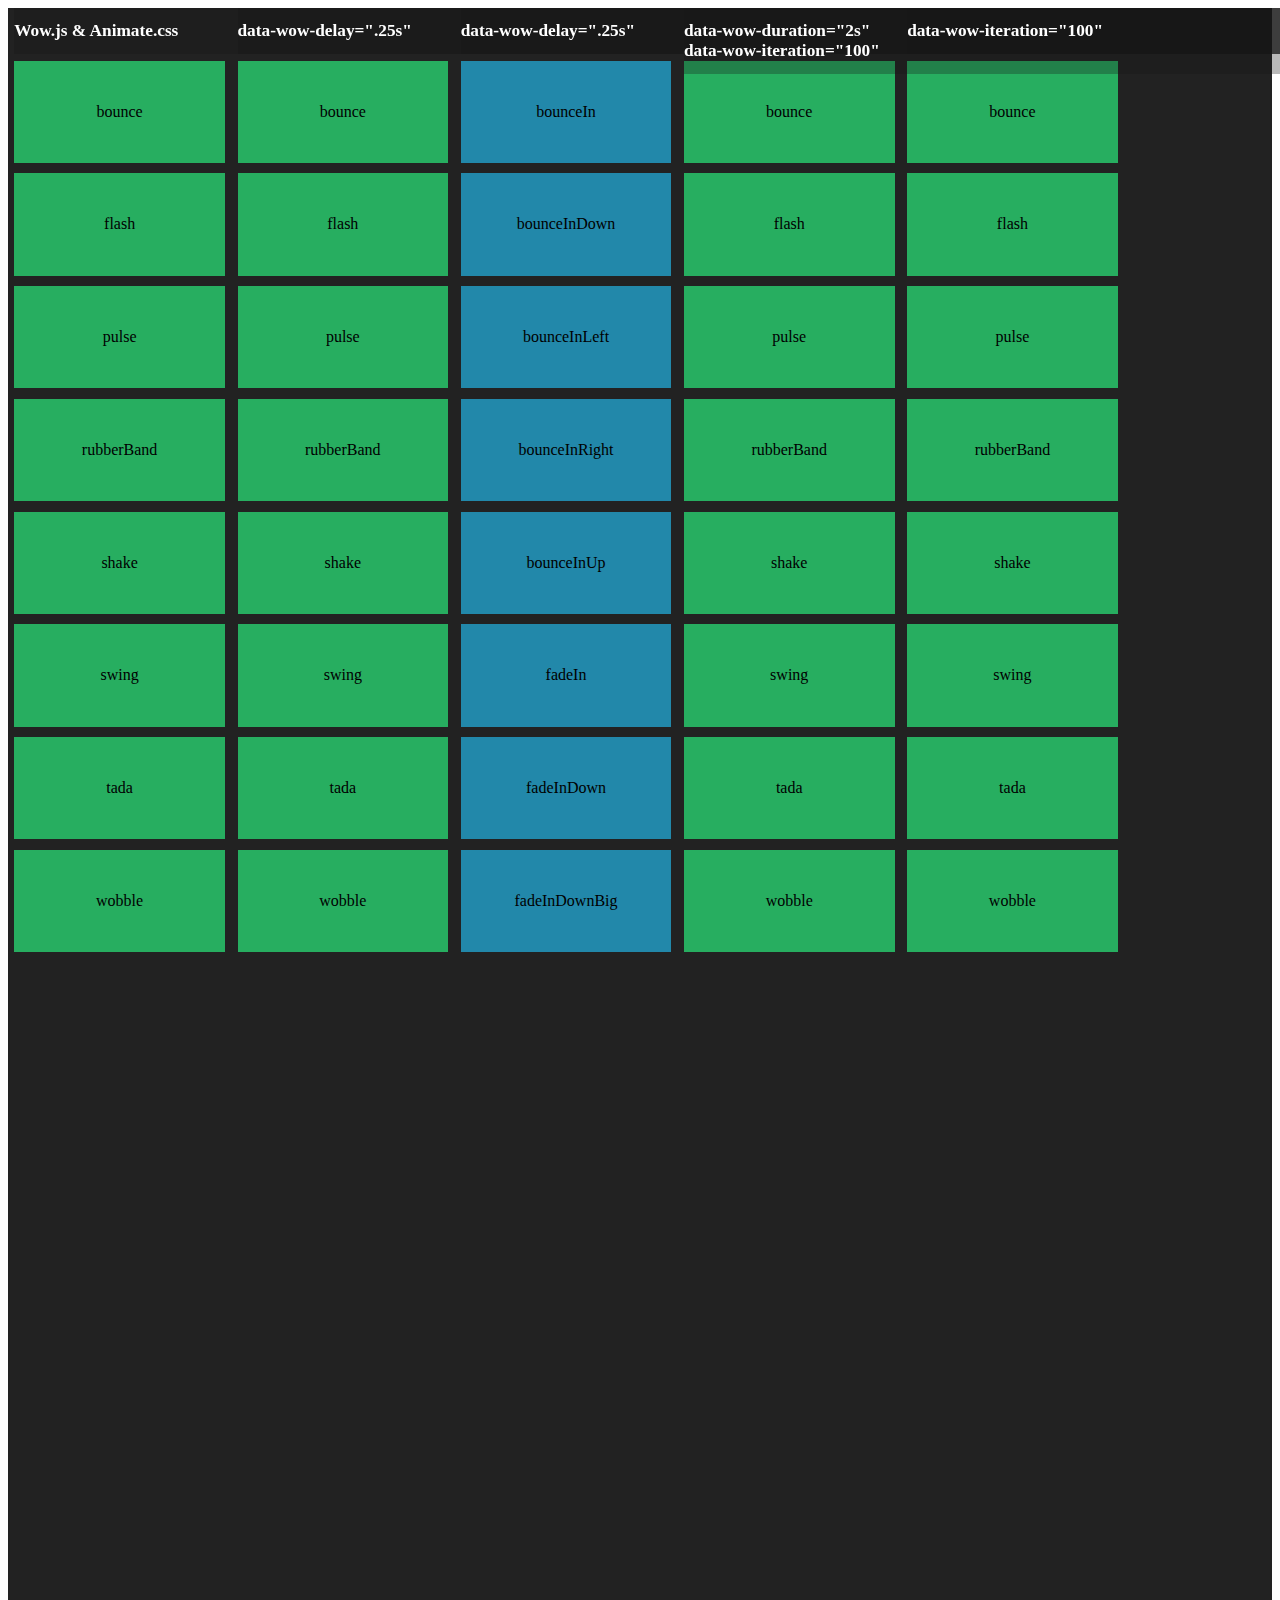
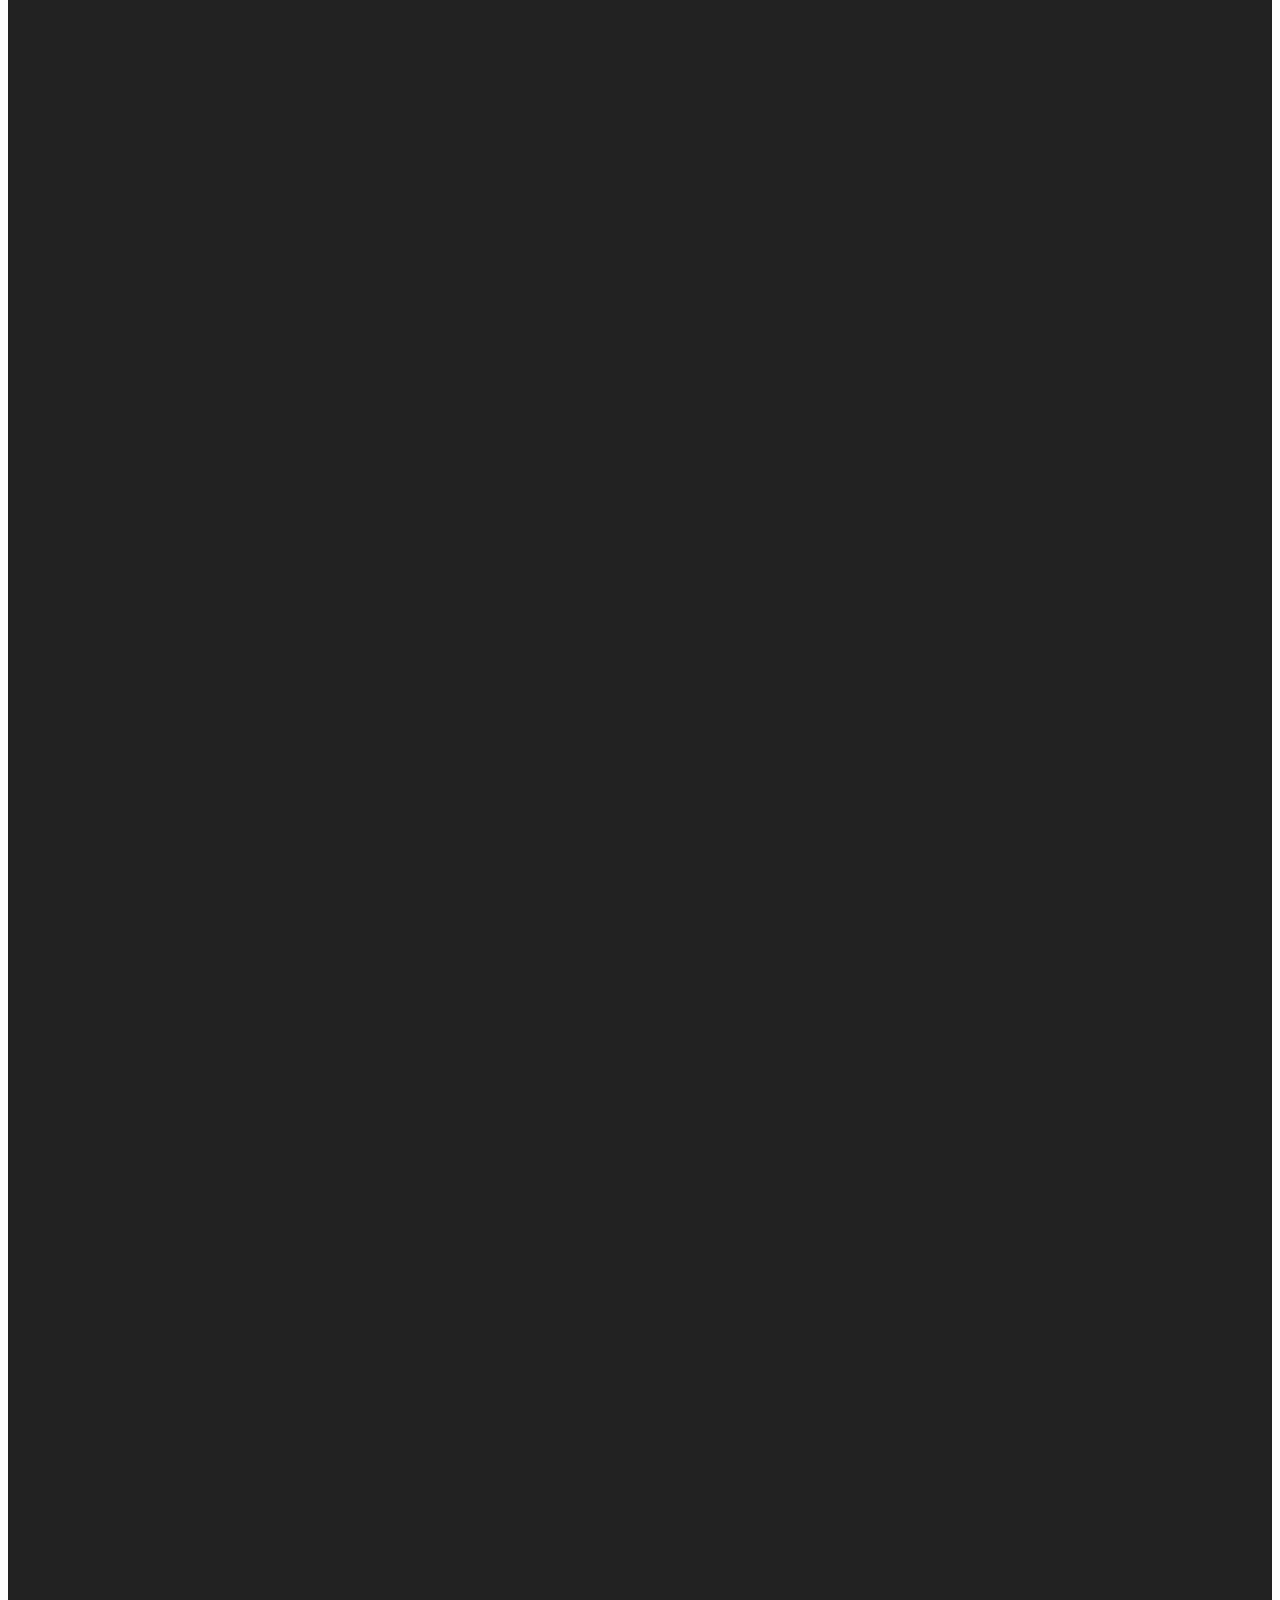
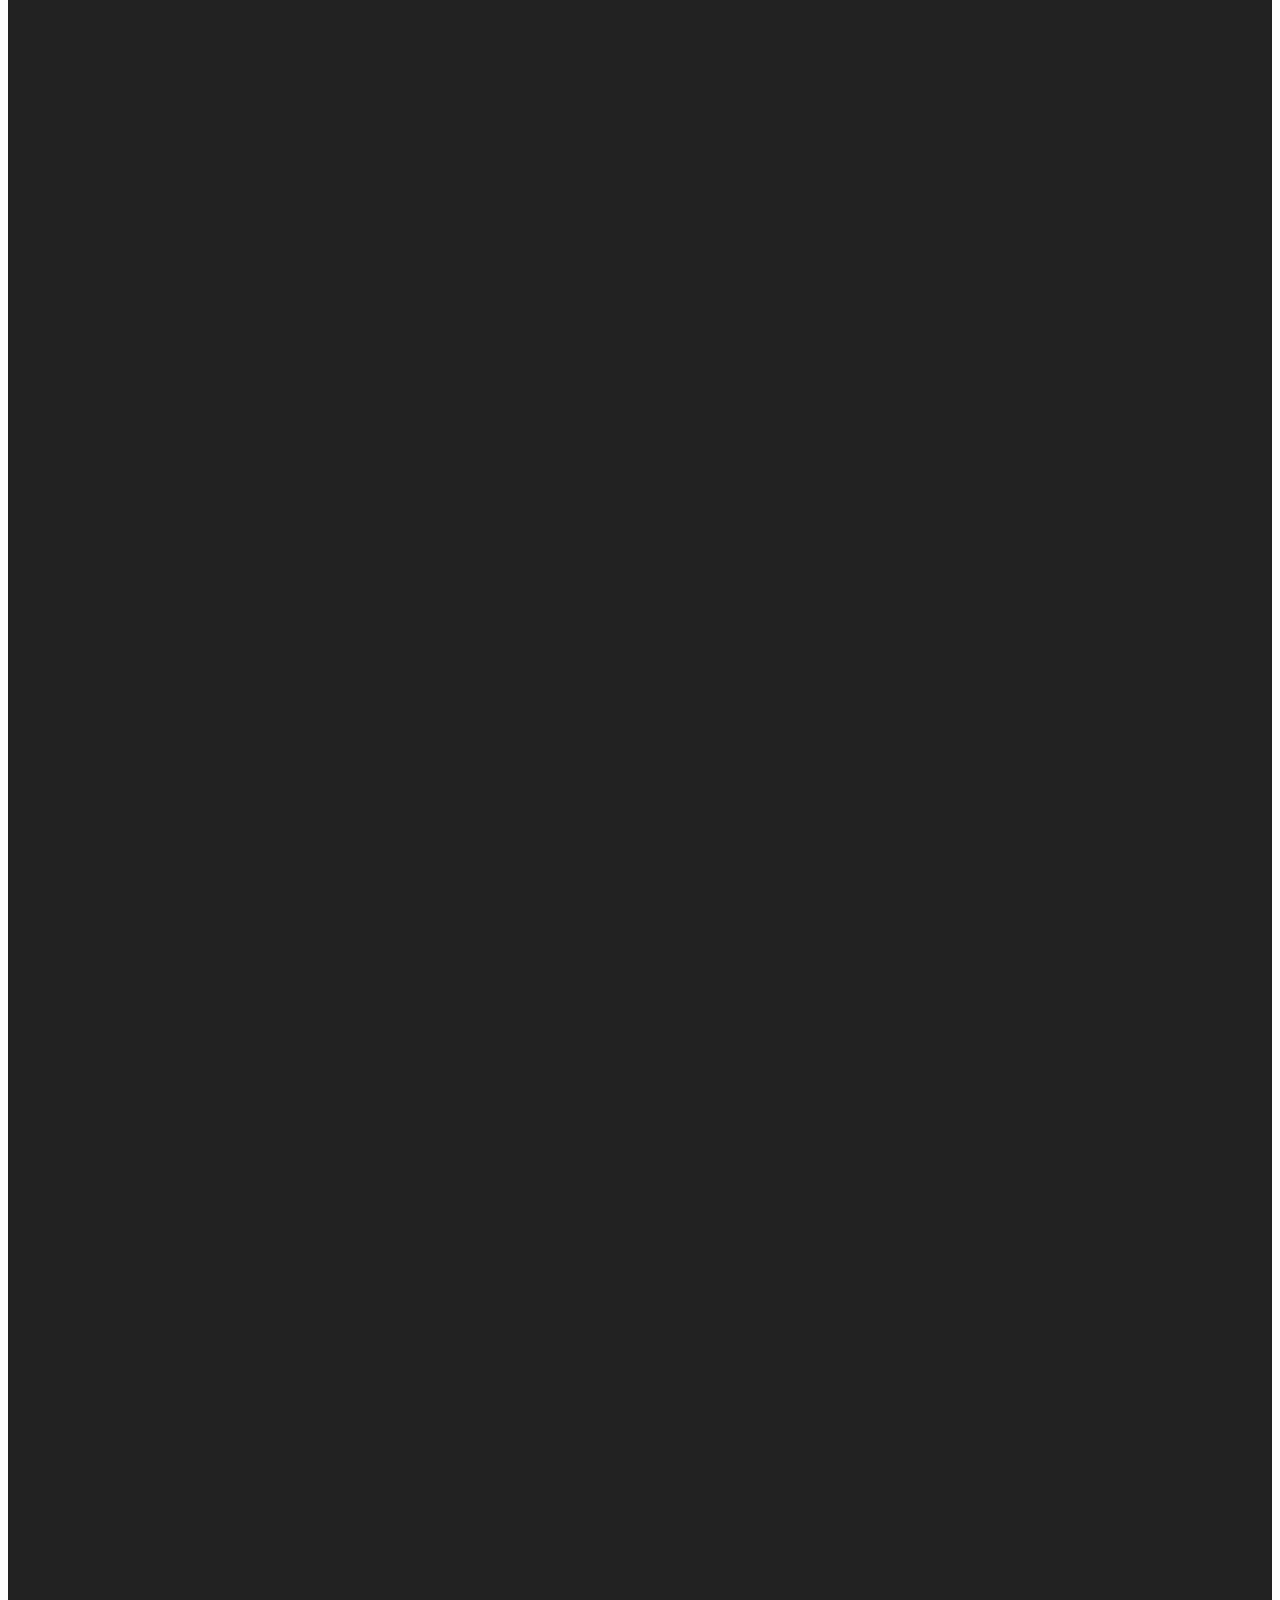
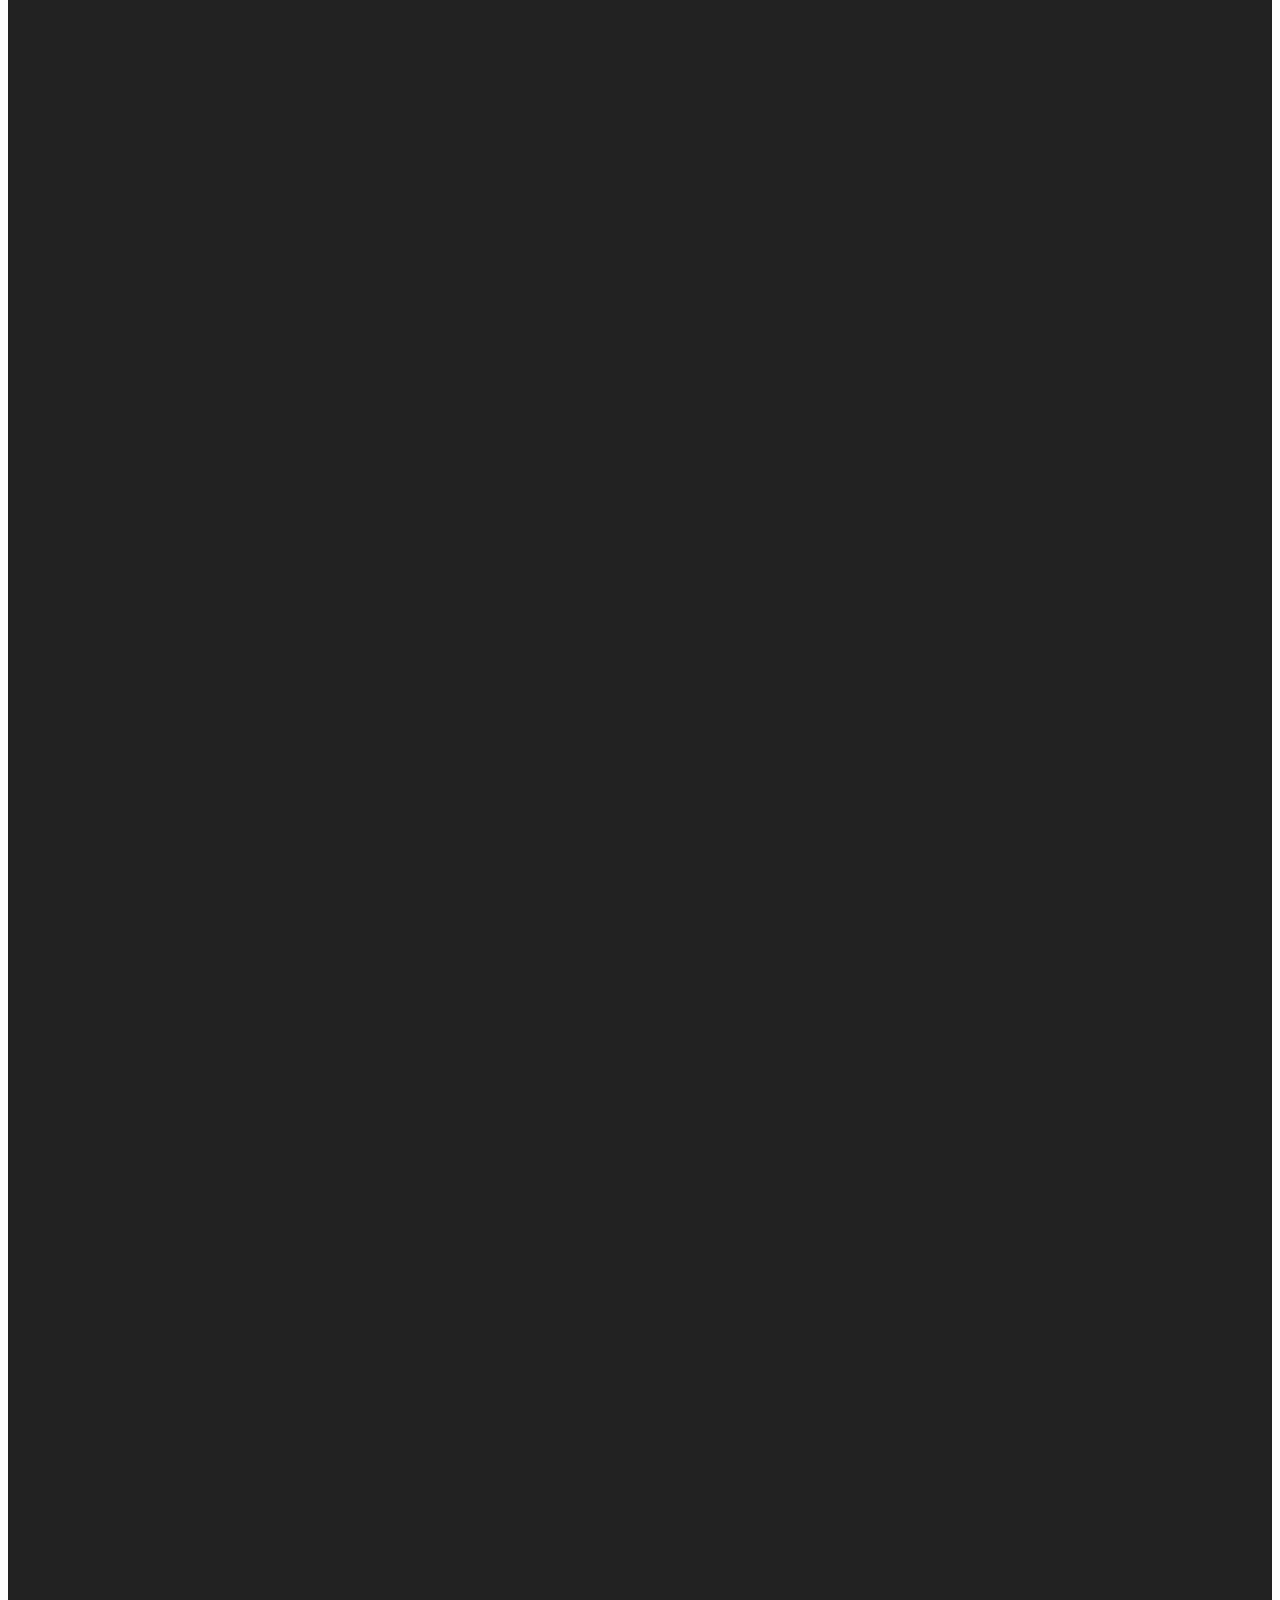
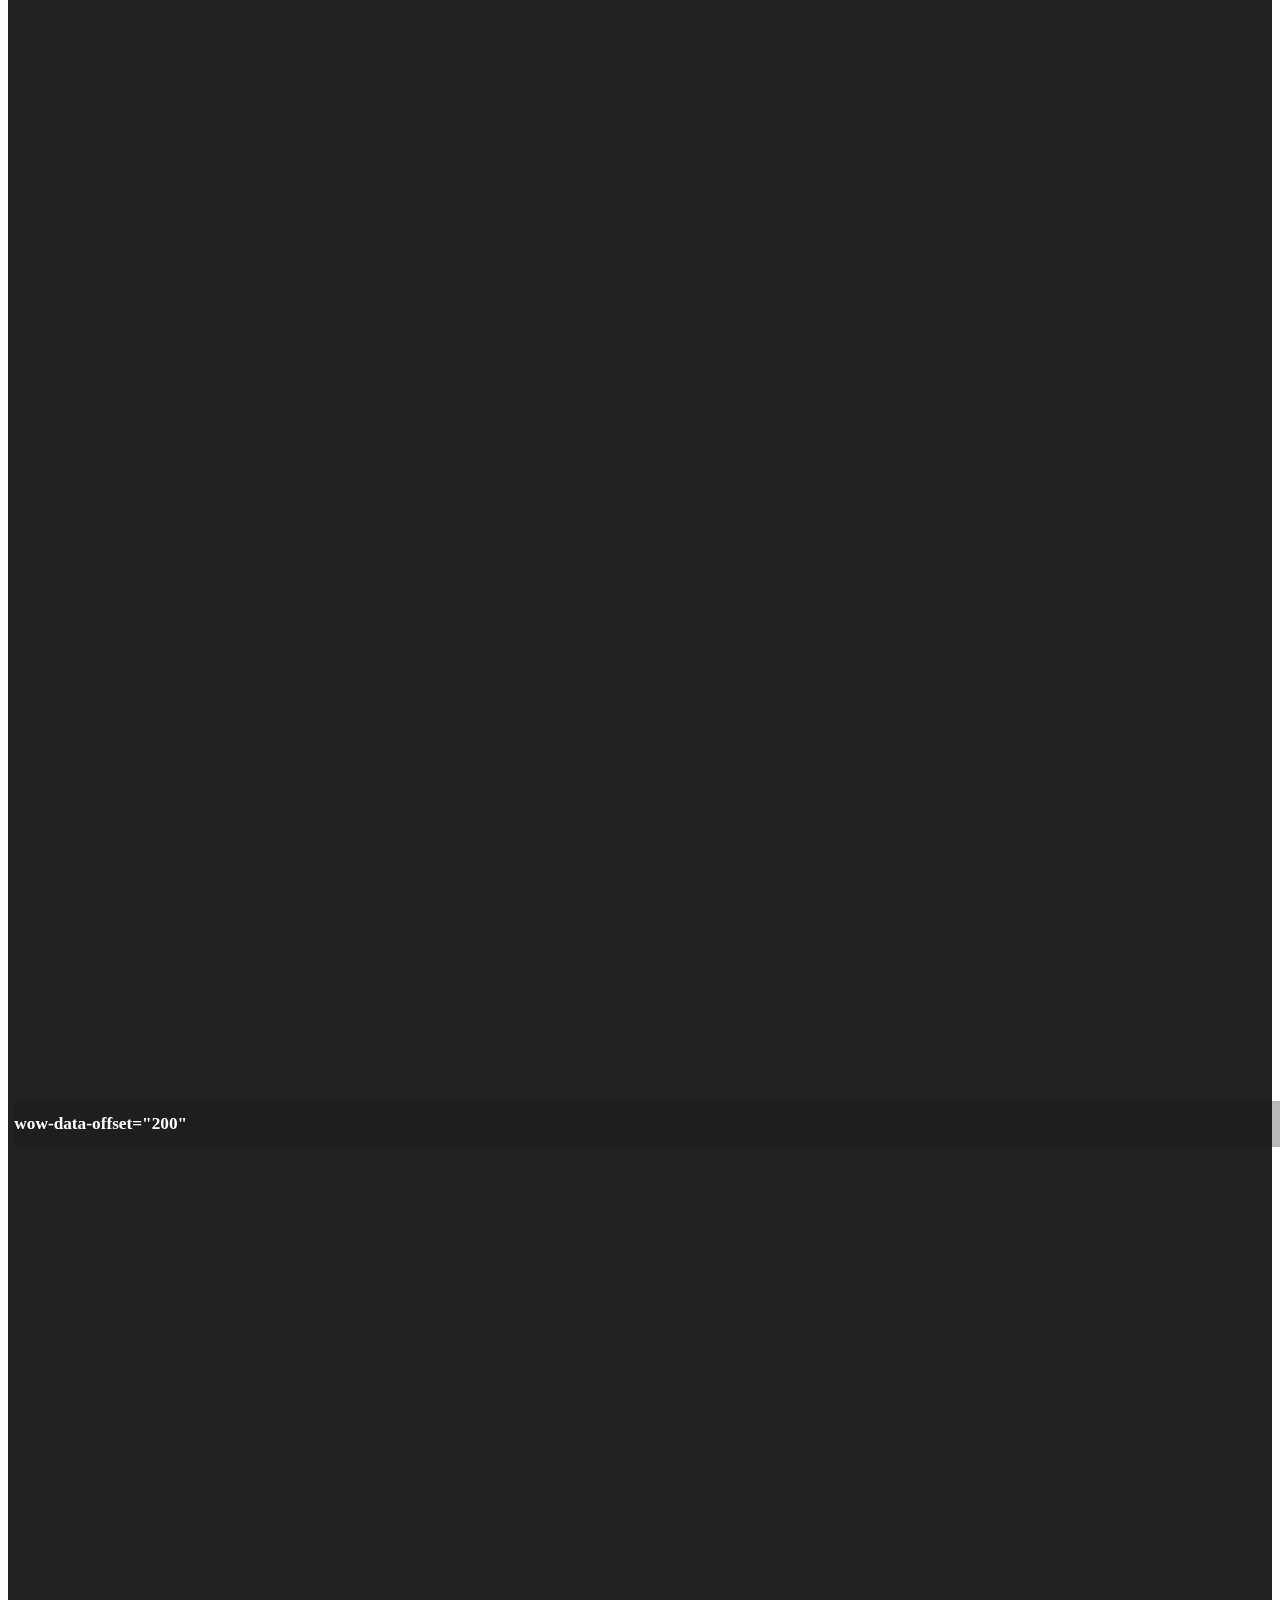
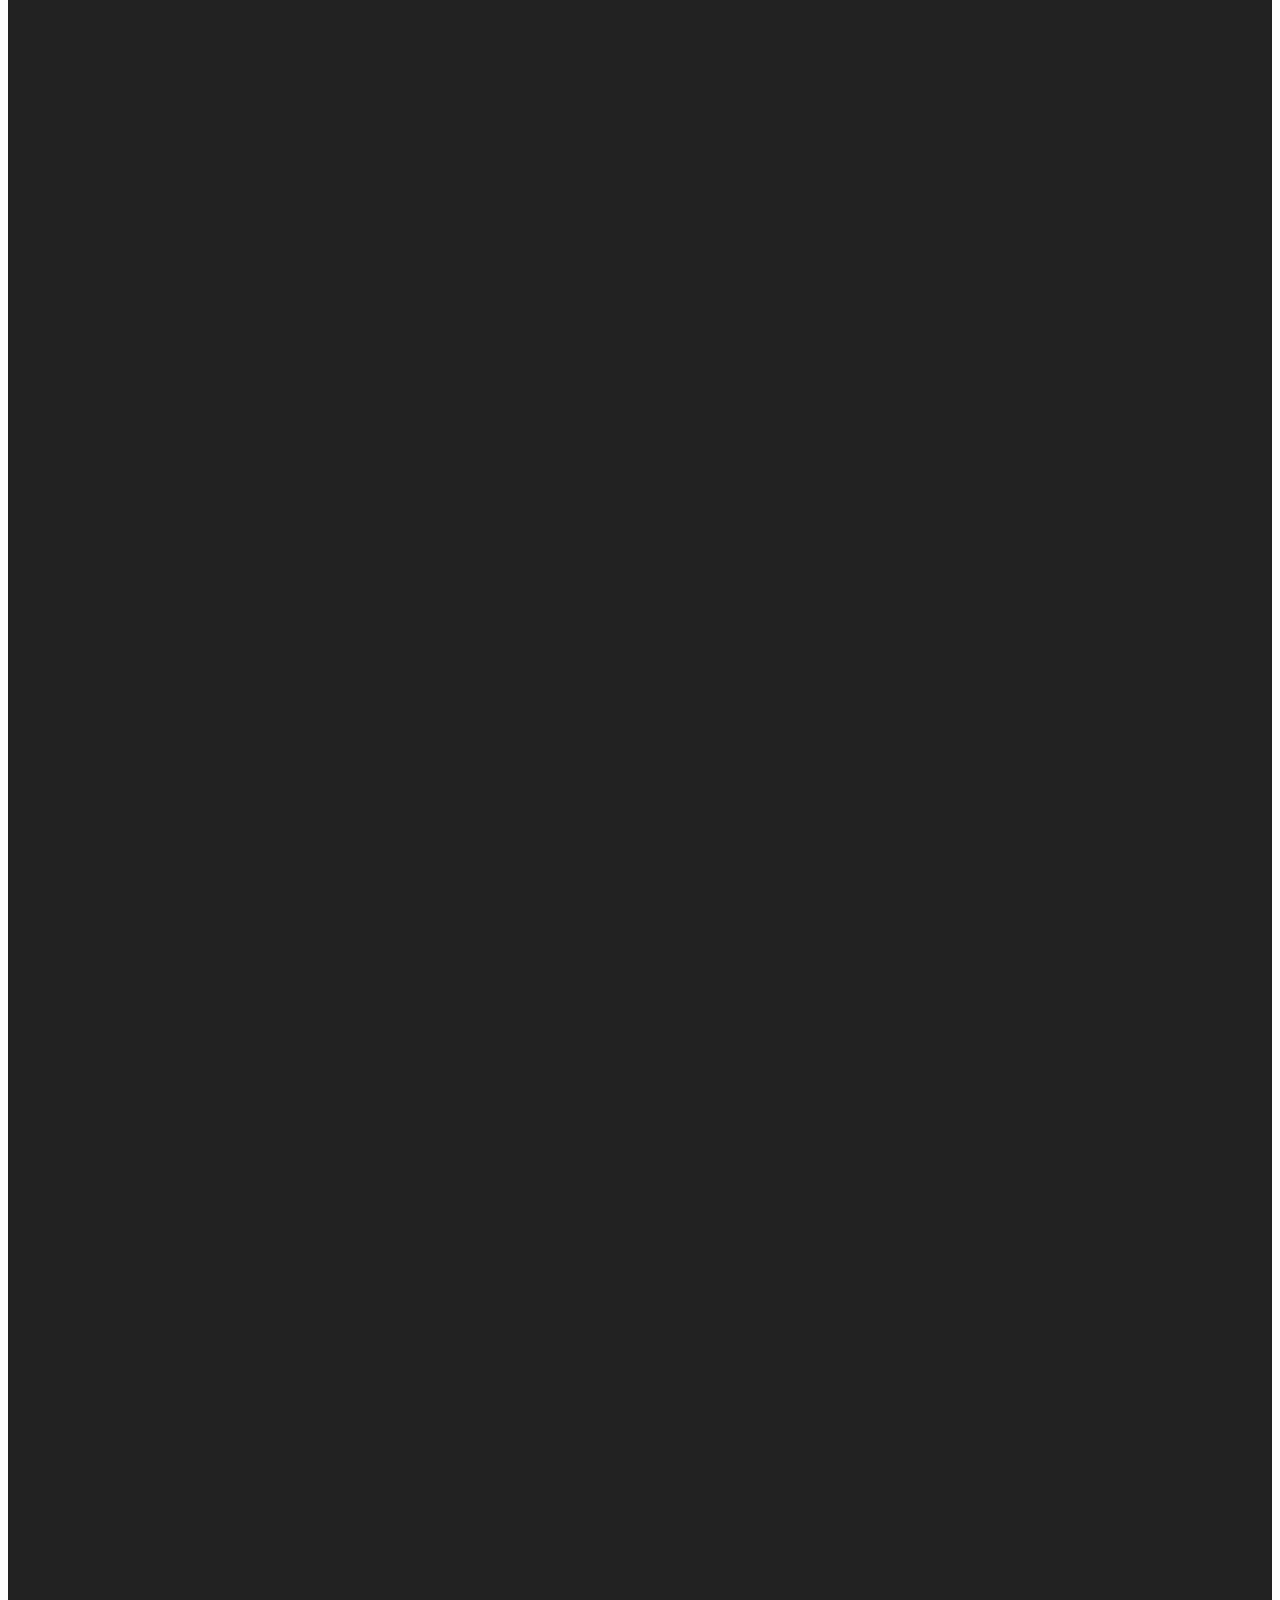
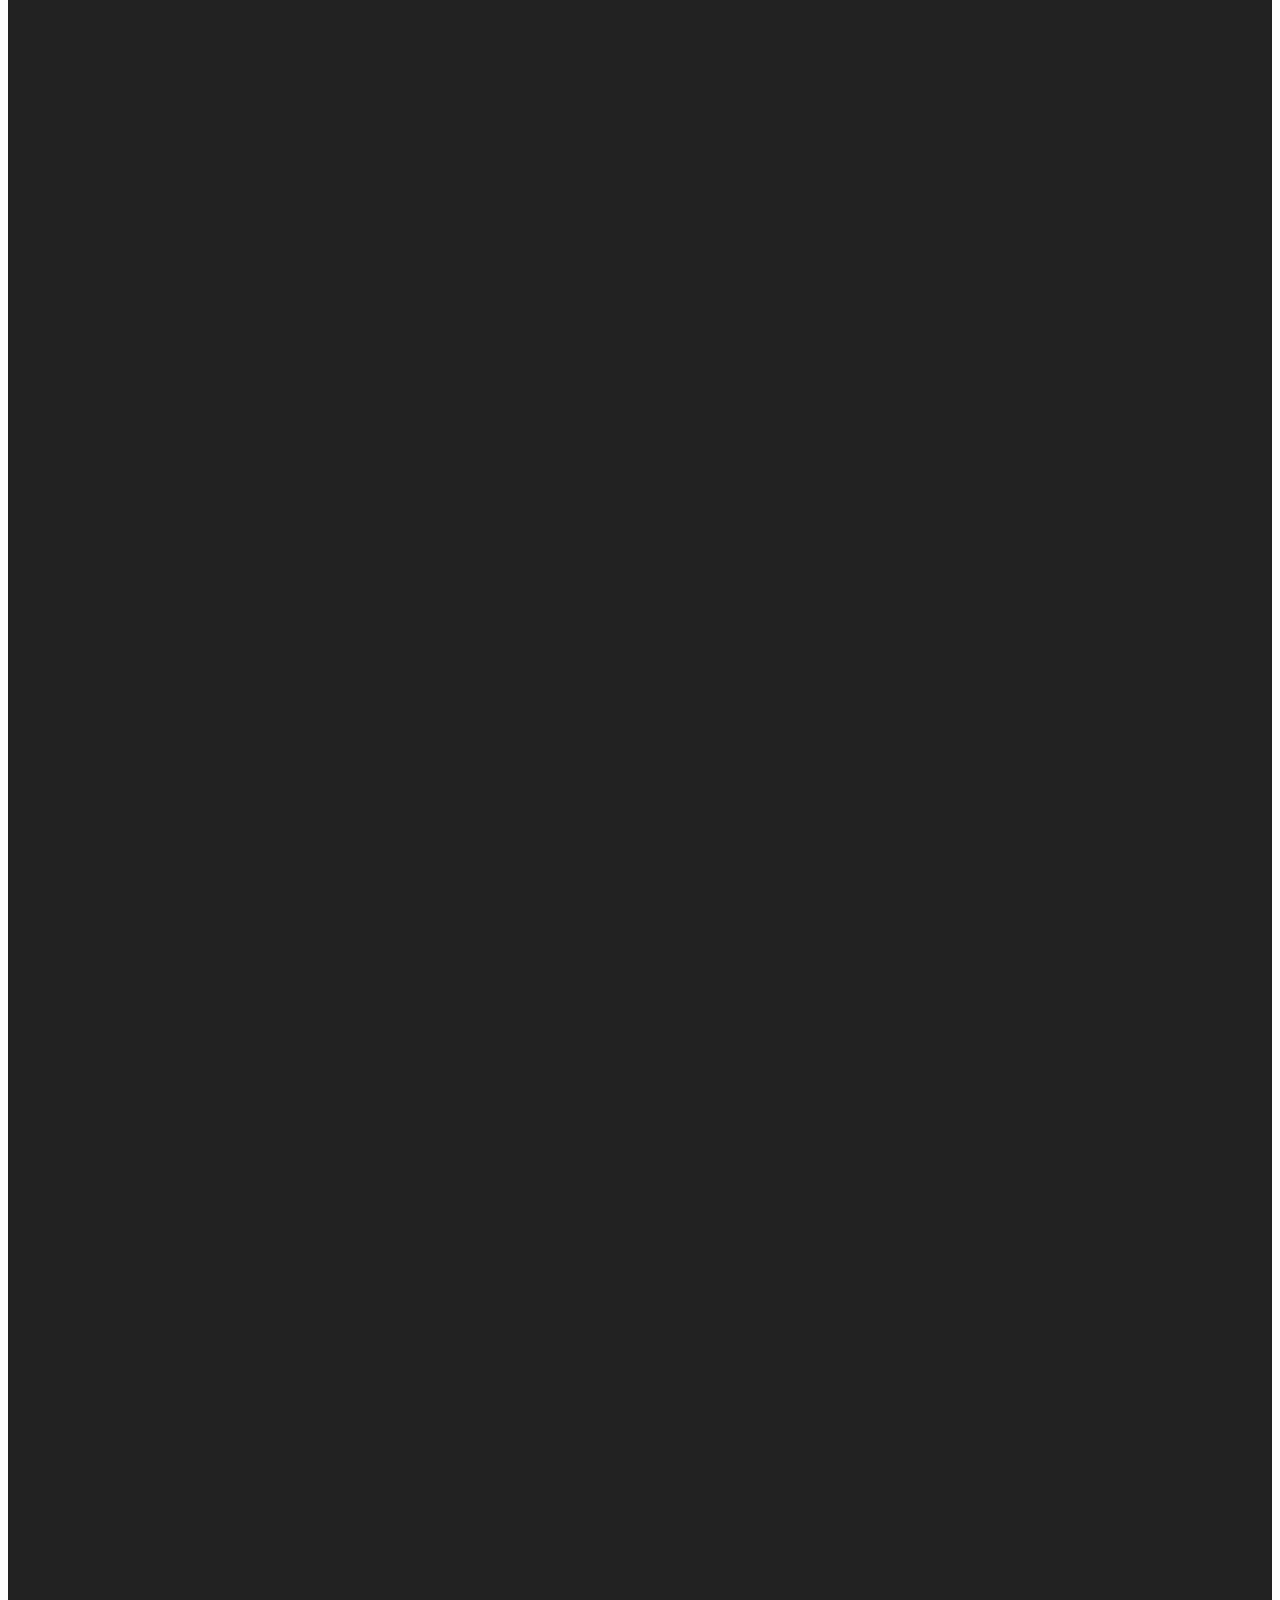
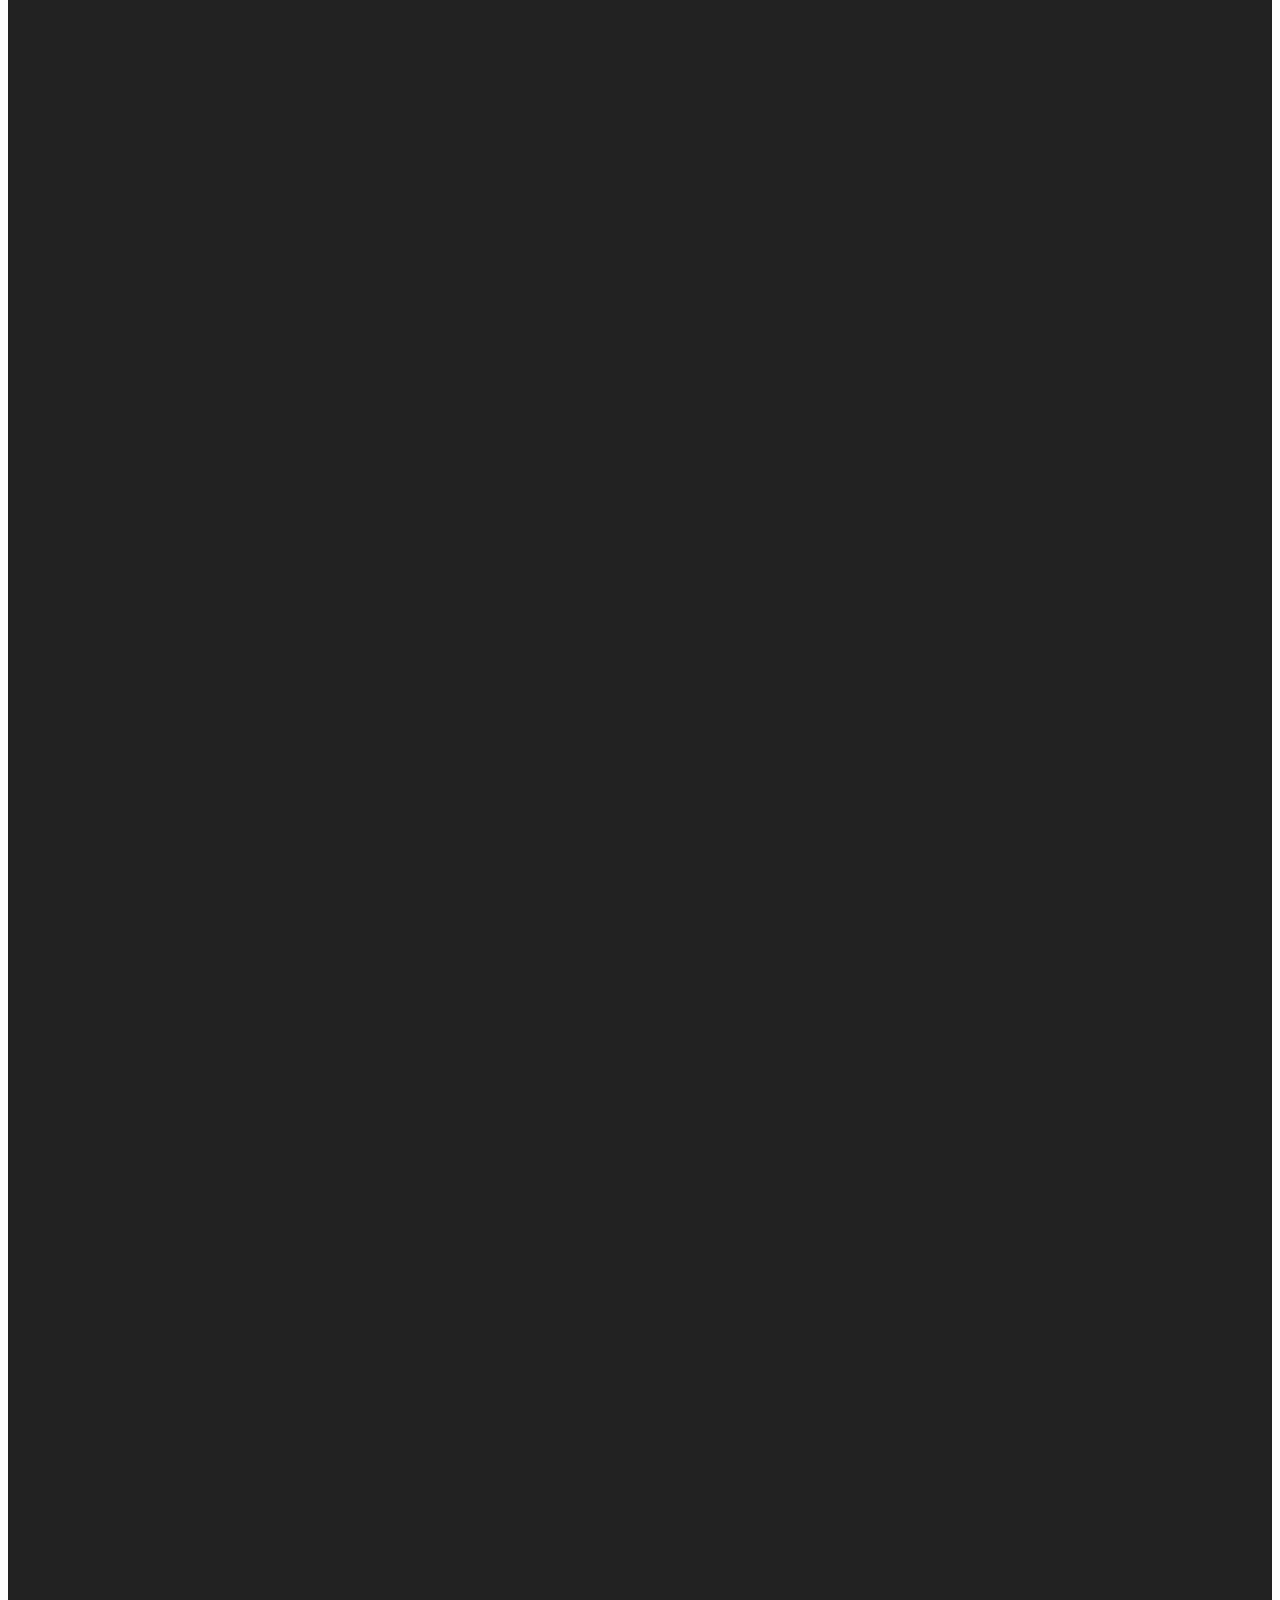
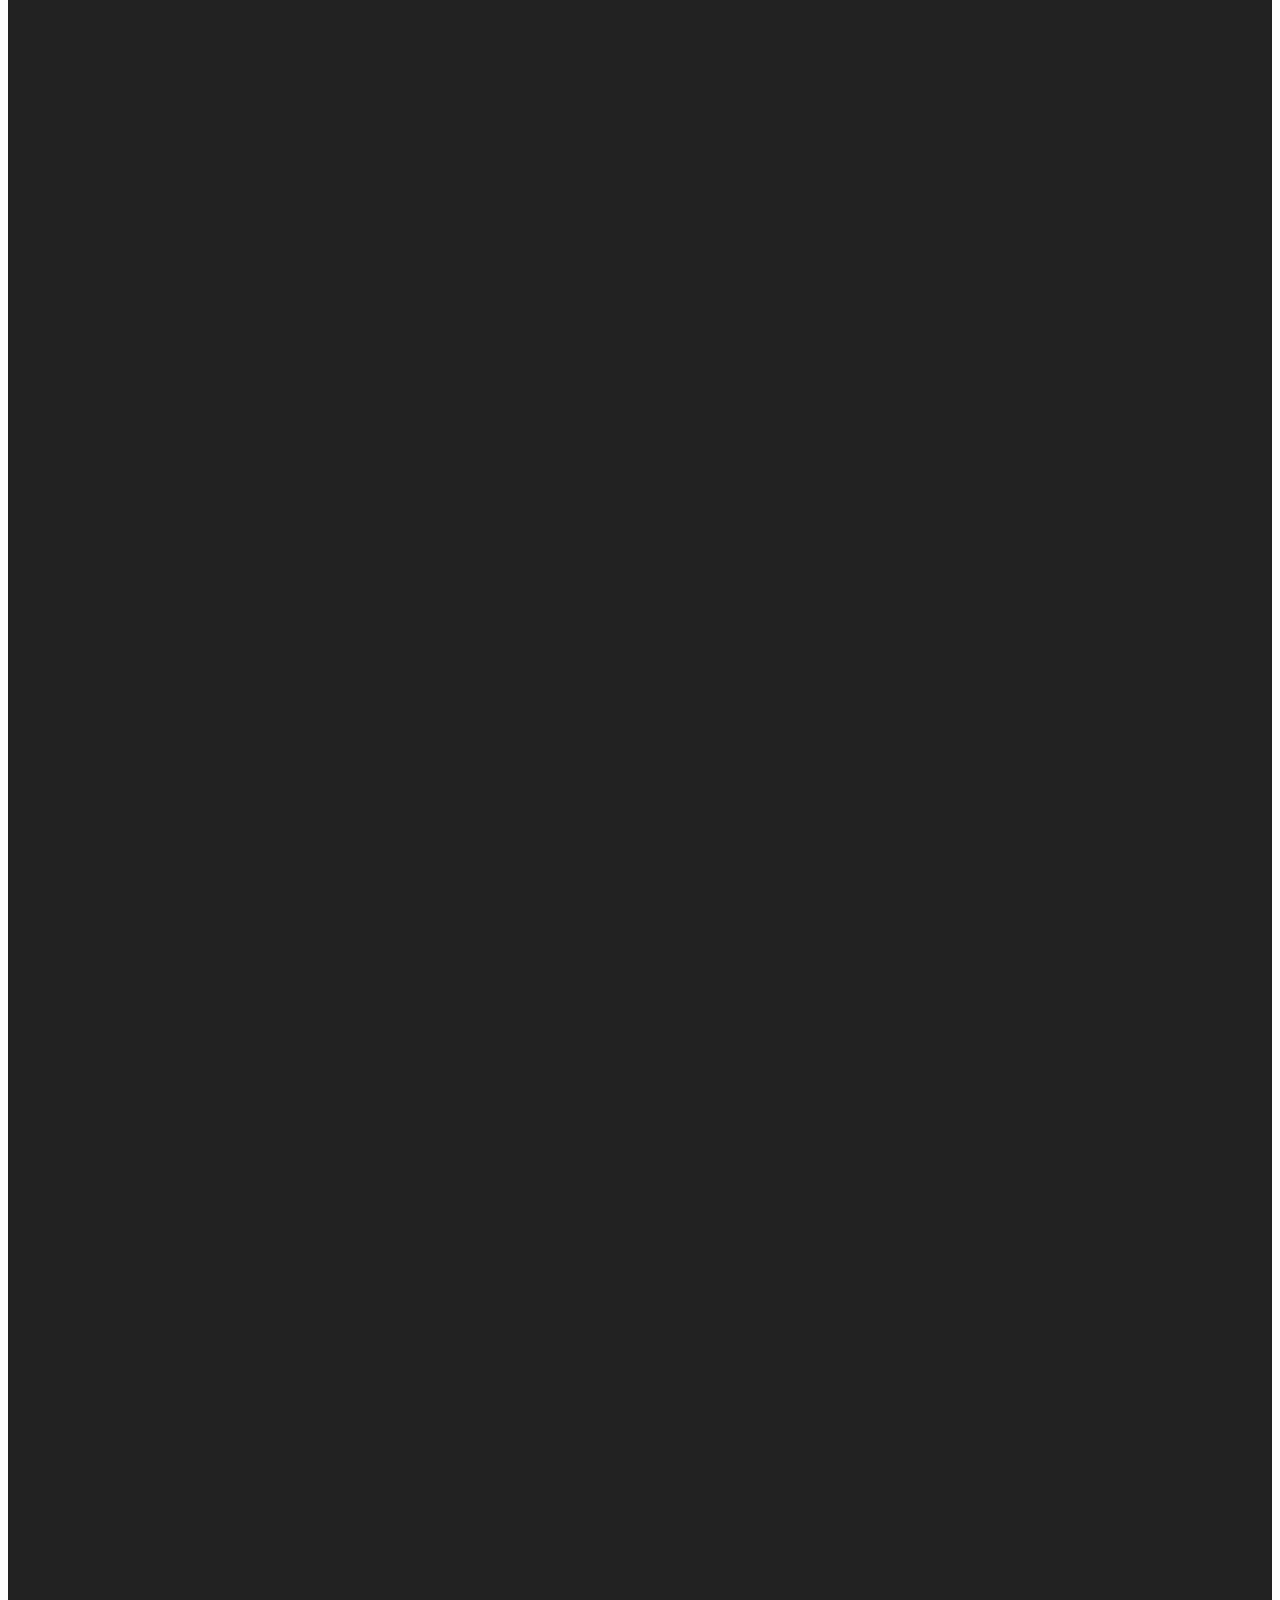
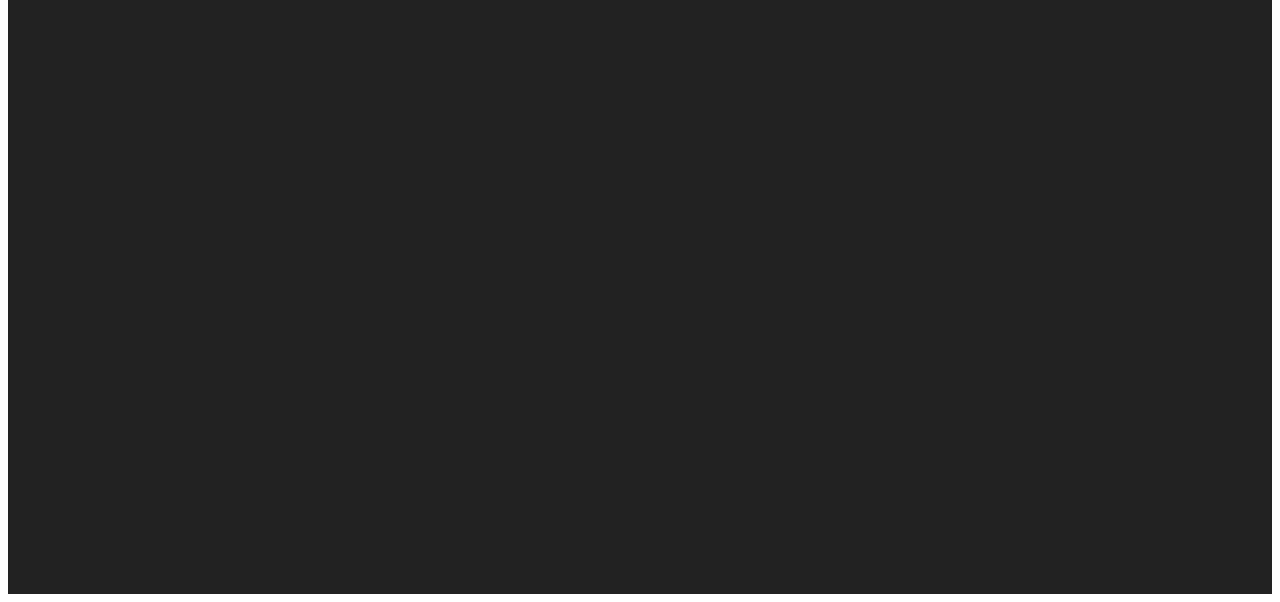
<file: wow-js/box-animate.html>
<!doctype html>
<html lang="en">
	<head>
		<meta charset="UTF-8">
		<meta name="Generator" content="EditPlus®">
		<meta name="Author" content="">
		<meta name="Keywords" content="">
		<meta name="Description" content="">
		<title>Document</title>
		<script type="text/javascript" src="wow.min.js"></script>
		<link rel="stylesheet" type="text/css" href="animate.css"/>
		<script type="text/javascript">
			new WOW().init();
		</script>
	</head>

	<style>
		.wowBack {
			background:#222;
			position:relative; overflow:hidden;
		}
		.wowWrap div {
			background:#27ae60; 
			display:block;
			width:100%;
			margin:5% 0;
			text-align:center;
			padding-top:20%;
			padding-bottom:20%;
		}

		.wowWrap {
			width:16.66%;
			float:left;
			padding: 0 .5%;
		}

		.wowWrap h4{
			position:fixed;
			z-index:200;
			width:100%;
			padding:1% 0% 1% 0%;
			margin:0;
			color:white;  
			font-size:1.35vw;
			background:rgba(22,22,22,.3)
		}

		.wowWrap div:first-of-type{margin-top:25%; }

		/*I've assigned class wHighlight to all the animate.css classes that add elements onto the page with delay.  */
		.wHighlight {background:#28a !important}
	</style>

	<body>


<main class="wowBack clearfix">
	<section class="wowWrap">
		<h4>Wow.js & Animate.css</h4>
		<div class="wow bounce">bounce</div>
		<div class="wow flash">flash</div>
		<div class="wow pulse">pulse</div>
		<div class="wow rubberBand">rubberBand</div>
		<div class="wow shake">shake</div>
		<div class="wow swing">swing</div>
		<div class="wow tada">tada</div>
		<div class="wow wobble">wobble</div>
		<div class="wow bounceIn">bounceIn</div>
		<div class="wow bounceInDown">bounceInDown</div>
		<div class="wow bounceInLeft">bounceInLeft</div>
		<div class="wow bounceInRight">bounceInRight</div>
		<div class="wow bounceInUp">bounceInUp</div>
		<div class="wow bounceOut">bounceOut</div>
		<div class="wow bounceOutDown">bounceOutDown</div>
		<div class="wow bounceOutLeft">bounceOutLeft</div>
		<div class="wow bounceOutRight">bounceOutRight</div>
		<div class="wow bounceOutUp">bounceOutUp</div>
		<div class="wow fadeIn">fadeIn</div>
		<div class="wow fadeInDown">fadeInDown</div>
		<div class="wow fadeInDownBig">fadeInDownBig</div>
		<div class="wow fadeInLeft">fadeInLeft</div>
		<div class="wow fadeInLeftBig">fadeInLeftBig</div>
		<div class="wow fadeInRight">fadeInRight</div>
		<div class="wow fadeInRightBig">fadeInRightBig</div>
		<div class="wow fadeInUp">fadeInUp</div>
		<div class="wow fadeInUpBig">fadeInUpBig</div>
		<div class="wow fadeOut">fadeOut</div>
		<div class="wow fadeOutDown">fadeOutDown</div>
		<div class="wow fadeOutDownBig">fadeOutDownBig</div>
		<div class="wow fadeOutLeft">fadeOutLeft</div>
		<div class="wow fadeOutLeftBig">fadeOutLeftBig</div>
		<div class="wow fadeOutRight">fadeOutRight</div>
		<div class="wow fadeOutRightBig">fadeOutRightBig</div>
		<div class="wow fadeOutUp">fadeOutUp</div>
		<div class="wow fadeOutUpBig">fadeOutUpBig</div>
		<div class="wow flip">flip</div>
		<div class="wow flipInX">flipInX</div>
		<div class="wow flipInY">flipInY</div>
		<div class="wow flipOutX">flipOutX</div>
		<div class="wow flipOutY">flipOutY</div>
		<div class="wow lightSpeedIn">lightSpeedIn</div>
		<div class="wow lightSpeedOut">lightSpeedOut</div>
		<div class="wow rotateIn">rotateIn</div>
		<div class="wow rotateInDownLeft">rotateInDownLeft</div>
		<div class="wow rotateInDownRight">rotateInDownRight</div>
		<div class="wow rotateInUpLeft">rotateInUpLeft</div>
		<div class="wow rotateInUpRight">rotateInUpRight</div>
		<div class="wow rotateOut">rotateOut</div>
		<div class="wow rotateOutDownLeft">rotateOutDownLeft</div>
		<div class="wow rotateOutDownRight">rotateOutDownRight</div>
		<div class="wow rotateOutUpLeft">rotateOutUpLeft</div>
		<div class="wow rotateOutUpRight">rotateOutUpRight</div>
		<div class="wow hinge">hinge</div>
		<div class="wow rollIn">rollIn</div>
		<div class="wow rollOut">rollOut</div>
		<div class="wow zoomIn">zoomIn</div>
		<div class="wow zoomInDown">zoomInDown</div>
		<div class="wow zoomInLeft">zoomInLeft</div>
		<div class="wow zoomInRight">zoomInRight</div>
		<div class="wow zoomInUp">zoomInUp</div>
		<div class="wow zoomOut">zoomOut</div>
		<div class="wow zoomOutDown">zoomOutDown</div>
		<div class="wow zoomOutLeft">zoomOutLeft</div>
		<div class="wow zoomOutRight">zoomOutRight</div>
		<div class="wow zoomOutUp">zoomOutUp</div>
	</section>
<!---->
	<section class="wowWrap">
		<h4>data-wow-delay=".25s"</h4>

		<div data-wow-delay=".25s" class="wow bounce">bounce</div>
		<div data-wow-delay=".25s" class="wow flash">flash</div>
		<div data-wow-delay=".25s" class="wow pulse">pulse</div>
		<div data-wow-delay=".25s" class="wow rubberBand">rubberBand</div>
		<div data-wow-delay=".25s" class="wow shake">shake</div>
		<div data-wow-delay=".25s" class="wow swing">swing</div> 
		<div data-wow-delay=".25s" class="wow tada">tada</div>
		<div data-wow-delay=".25s" class="wow wobble">wobble</div>

		<div data-wow-delay=".25s" class="wow flip">flip</div>
		<div data-wow-delay=".25s" class="wow flipOutX">flipOutX</div>
		<div data-wow-delay=".25s" class="wow flipOutY">flipOutY</div>
		<div data-wow-delay=".25s" class="wow rotateOut">rotateOut</div>
		<div data-wow-delay=".25s" class="wow rotateOutDownLeft">rotateOutDownLeft</div>
		<div data-wow-delay=".25s" class="wow rotateOutDownRight">rotateOutDownRight</div>
		<div data-wow-delay=".25s" class="wow rotateOutUpLeft">rotateOutUpLeft</div>
		<div data-wow-delay=".25s" class="wow rotateOutUpRight">rotateOutUpRight</div>
		<div data-wow-delay=".25s" class="wow bounceOut">bounceOut</div>
		<div data-wow-delay=".25s" class="wow bounceOutDown">bounceOutDown</div>
		<div data-wow-delay=".25s" class="wow bounceOutLeft">bounceOutLeft</div>
		<div data-wow-delay=".25s" class="wow bounceOutRight">bounceOutRight</div>
		<div data-wow-delay=".25s" class="wow bounceOutUp">bounceOutUp</div>
		<div data-wow-delay=".25s" class="wow fadeOut">fadeOut</div>
		<div data-wow-delay=".25s" class="wow fadeOutDown">fadeOutDown</div>
		<div data-wow-delay=".25s" class="wow fadeOutDownBig">fadeOutDownBig</div>
		<div data-wow-delay=".25s" class="wow fadeOutLeft">fadeOutLeft</div>
		<div data-wow-delay=".25s" class="wow fadeOutLeftBig">fadeOutLeftBig</div>
		<div data-wow-delay=".25s" class="wow fadeOutRight">fadeOutRight</div>
		<div data-wow-delay=".25s" class="wow fadeOutRightBig">fadeOutRightBig</div>
		<div data-wow-delay=".25s" class="wow fadeOutUp">fadeOutUp</div>
		<div data-wow-delay=".25s" class="wow fadeOutUpBig">fadeOutUpBig</div>
		<div data-wow-delay=".25s" class="wow hinge">hinge</div>
		<div data-wow-delay=".25s" class="wow rollOut">rollOut</div>
		<div data-wow-delay=".25s" class="wow zoomOut ">zoomOut</div>
		<div data-wow-delay=".25s" class="wow zoomOutDown">zoomOutDown</div>
		<div data-wow-delay=".25s" class="wow zoomOutLeft">zoomOutLeft</div>
		<div data-wow-delay=".25s" class="wow zoomOutRight">zoomOutRight</div>
		<div data-wow-delay=".25s" class="wow zoomOutUp">zoomOutUp</div>
	</section>
<!---->
	<section class="wowWrap">
		<h4>data-wow-delay=".25s"</h4>

		<div data-wow-delay=".25s" class="wow bounceIn wHighlight">bounceIn</div>
		<div data-wow-delay=".25s" class="wow bounceInDown wHighlight">bounceInDown</div>
		<div data-wow-delay=".25s" class="wow bounceInLeft wHighlight">bounceInLeft</div>
		<div data-wow-delay=".25s" class="wow bounceInRight wHighlight">bounceInRight</div>
		<div data-wow-delay=".25s" class="wow bounceInUp wHighlight">bounceInUp</div>
		<div data-wow-delay=".25s" class="wow fadeIn wHighlight">fadeIn</div>
		<div data-wow-delay=".25s" class="wow fadeInDown wHighlight">fadeInDown</div>
		<div data-wow-delay=".25s" class="wow fadeInDownBig wHighlight">fadeInDownBig</div>
		<div data-wow-delay=".25s" class="wow fadeInLeft wHighlight">fadeInLeft</div>
		<div data-wow-delay=".25s" class="wow fadeInLeftBig wHighlight">fadeInLeftBig</div>
		<div data-wow-delay=".25s" class="wow fadeInRight wHighlight">fadeInRight</div>
		<div data-wow-delay=".25s" class="wow fadeInRightBig wHighlight">fadeInRightBig</div>
		<div data-wow-delay=".25s" class="wow fadeInUp wHighlight">fadeInUp</div>
		<div data-wow-delay=".25s" class="wow fadeInUpBig wHighlight">fadeInUpBig</div>
		<div data-wow-delay=".25s" class="wow flipInX wHighlight">flipInX</div>
		<div data-wow-delay=".25s" class="wow flipInY wHighlight">flipInY</div>
		<div data-wow-delay=".25s" class="wow lightSpeedIn wHighlight">lightSpeedIn</div>
		<div data-wow-delay=".25s" class="wow rotateIn wHighlight">rotateIn</div>
		<div data-wow-delay=".25s" class="wow rotateInDownLeft wHighlight">rotateInDownLeft</div>
		<div data-wow-delay=".25s" class="wow rotateInDownRight wHighlight">rotateInDownRight</div>
		<div data-wow-delay=".25s" class="wow rotateInUpLeft wHighlight">rotateInUpLeft</div>
		<div data-wow-delay=".25s" class="wow rotateInUpRight wHighlight">rotateInUpRight</div>
		<div data-wow-delay=".25s" class="wow rollIn wHighlight">rollIn</div>
		<div data-wow-delay=".25s" class="wow zoomIn wHighlight">zoomIn</div>
		<div data-wow-delay=".25s" class="wow zoomInDown wHighlight">zoomInDown</div>
		<div data-wow-delay=".25s" class="wow zoomInLeft wHighlight">zoomInLeft</div>
		<div data-wow-delay=".25s" class="wow zoomInRight wHighlight">zoomInRight</div> 
		<div data-wow-delay=".25s" class="wow zoomInUp wHighlight">zoomInUp</div>
		</section><!-- --><section class="wowWrap">
		<h4>data-wow-duration="2s"<br> data-wow-iteration="100"</h4>
		<div data-wow-duration="2s" data-wow-iteration="100" class="wow bounce">bounce</div>
		<div data-wow-duration="2s" data-wow-iteration="100" class="wow flash">flash</div>
		<div data-wow-duration="2s" data-wow-iteration="100" class="wow pulse">pulse</div>
		<div data-wow-duration="2s" data-wow-iteration="100" class="wow rubberBand">rubberBand</div>
		<div data-wow-duration="2s" data-wow-iteration="100" class="wow shake">shake</div>
		<div data-wow-duration="2s" data-wow-iteration="100" class="wow swing">swing</div>
		<div data-wow-duration="2s" data-wow-iteration="100" class="wow tada">tada</div>
		<div data-wow-duration="2s" data-wow-iteration="100" class="wow wobble">wobble</div>
		<div data-wow-duration="2s" data-wow-iteration="100" class="wow bounceIn">bounceIn</div>
		<div data-wow-duration="2s" data-wow-iteration="100" class="wow bounceInDown">bounceInDown</div>
		<div data-wow-duration="2s" data-wow-iteration="100" class="wow bounceInLeft">bounceInLeft</div>
		<div data-wow-duration="2s" data-wow-iteration="100" class="wow bounceInRight">bounceInRight</div>
		<div data-wow-duration="2s" data-wow-iteration="100" class="wow bounceInUp">bounceInUp</div>
		<div data-wow-duration="2s" data-wow-iteration="100" class="wow bounceOut">bounceOut</div>
		<div data-wow-duration="2s" data-wow-iteration="100" class="wow bounceOutDown">bounceOutDown</div>
		<div data-wow-duration="2s" data-wow-iteration="100" class="wow bounceOutLeft">bounceOutLeft</div>
		<div data-wow-duration="2s" data-wow-iteration="100" class="wow bounceOutRight">bounceOutRight</div>
		<div data-wow-duration="2s" data-wow-iteration="100" class="wow bounceOutUp">bounceOutUp</div>
		<div data-wow-duration="2s" data-wow-iteration="100" class="wow fadeIn">fadeIn</div>
		<div data-wow-duration="2s" data-wow-iteration="100" class="wow fadeInDown">fadeInDown</div>
		<div data-wow-duration="2s" data-wow-iteration="100" class="wow fadeInDownBig">fadeInDownBig</div>
		<div data-wow-duration="2s" data-wow-iteration="100" class="wow fadeInLeft">fadeInLeft</div>
		<div data-wow-duration="2s" data-wow-iteration="100" class="wow fadeInLeftBig">fadeInLeftBig</div>
		<div data-wow-duration="2s" data-wow-iteration="100" class="wow fadeInRight">fadeInRight</div>
		<div data-wow-duration="2s" data-wow-iteration="100" class="wow fadeInRightBig">fadeInRightBig</div>
		<div data-wow-duration="2s" data-wow-iteration="100" class="wow fadeInUp">fadeInUp</div>
		<div data-wow-duration="2s" data-wow-iteration="100" class="wow fadeInUpBig">fadeInUpBig</div>
		<div data-wow-duration="2s" data-wow-iteration="100" class="wow fadeOut">fadeOut</div>
		<div data-wow-duration="2s" data-wow-iteration="100" class="wow fadeOutDown">fadeOutDown</div>
		<div data-wow-duration="2s" data-wow-iteration="100" class="wow fadeOutDownBig">fadeOutDownBig</div>
		<div data-wow-duration="2s" data-wow-iteration="100" class="wow fadeOutLeft">fadeOutLeft</div>
		<div data-wow-duration="2s" data-wow-iteration="100" class="wow fadeOutLeftBig">fadeOutLeftBig</div>
		<div data-wow-duration="2s" data-wow-iteration="100" class="wow fadeOutRight">fadeOutRight</div>
		<div data-wow-duration="2s" data-wow-iteration="100" class="wow fadeOutRightBig">fadeOutRightBig</div>
		<div data-wow-duration="2s" data-wow-iteration="100" class="wow fadeOutUp">fadeOutUp</div>
		<div data-wow-duration="2s" data-wow-iteration="100" class="wow fadeOutUpBig">fadeOutUpBig</div>
		<div data-wow-duration="2s" data-wow-iteration="100" class="wow flip">flip</div>
		<div data-wow-duration="2s" data-wow-iteration="100" class="wow flipInX">flipInX</div>
		<div data-wow-duration="2s" data-wow-iteration="100" class="wow flipInY">flipInY</div>
		<div data-wow-duration="2s" data-wow-iteration="100" class="wow flipOutX">flipOutX</div>
		<div data-wow-duration="2s" data-wow-iteration="100" class="wow flipOutY">flipOutY</div>
		<div data-wow-duration="2s" data-wow-iteration="100" class="wow lightSpeedIn">lightSpeedIn</div>
		<div data-wow-duration="2s" data-wow-iteration="100" class="wow lightSpeedOut">lightSpeedOut</div>
		<div data-wow-duration="2s" data-wow-iteration="100" class="wow rotateIn">rotateIn</div>
		<div data-wow-duration="2s" data-wow-iteration="100" class="wow rotateInDownLeft">rotateInDownLeft</div>
		<div data-wow-duration="2s" data-wow-iteration="100" class="wow rotateInDownRight">rotateInDownRight</div>
		<div data-wow-duration="2s" data-wow-iteration="100" class="wow rotateInUpLeft">rotateInUpLeft</div>
		<div data-wow-duration="2s" data-wow-iteration="100" class="wow rotateInUpRight">rotateInUpRight</div>
		<div data-wow-duration="2s" data-wow-iteration="100" class="wow rotateOut">rotateOut</div>
		<div data-wow-duration="2s" data-wow-iteration="100" class="wow rotateOutDownLeft">rotateOutDownLeft</div>
		<div data-wow-duration="2s" data-wow-iteration="100" class="wow rotateOutDownRight">rotateOutDownRight</div>
		<div data-wow-duration="2s" data-wow-iteration="100" class="wow rotateOutUpLeft">rotateOutUpLeft</div>
		<div data-wow-duration="2s" data-wow-iteration="100" class="wow rotateOutUpRight">rotateOutUpRight</div>
		<div data-wow-duration="2s" data-wow-iteration="100" class="wow hinge">hinge</div>
		<div data-wow-duration="2s" data-wow-iteration="100" class="wow rollIn">rollIn</div>
		<div data-wow-duration="2s" data-wow-iteration="100" class="wow rollOut">rollOut</div>
		<div data-wow-duration="2s" data-wow-iteration="100" class="wow zoomIn">zoomIn</div>
		<div data-wow-duration="2s" data-wow-iteration="100" class="wow zoomInDown">zoomInDown</div>
		<div data-wow-duration="2s" data-wow-iteration="100" class="wow zoomInLeft">zoomInLeft</div>
		<div data-wow-duration="2s" data-wow-iteration="100" class="wow zoomInRight">zoomInRight</div>
		<div data-wow-duration="2s" data-wow-iteration="100" class="wow zoomInUp">zoomInUp</div>
		<div data-wow-duration="2s" data-wow-iteration="100" class="wow zoomOut">zoomOut</div>
		<div data-wow-duration="2s" data-wow-iteration="100" class="wow zoomOutDown">zoomOutDown</div>
		<div data-wow-duration="2s" data-wow-iteration="100" class="wow zoomOutLeft">zoomOutLeft</div>
		<div data-wow-duration="2s" data-wow-iteration="100" class="wow zoomOutRight">zoomOutRight</div>
		<div data-wow-duration="2s" data-wow-iteration="100" class="wow zoomOutUp">zoomOutUp</div>
	</section><!--


--><!--


-->
	<section class="wowWrap">
		<h4>data-wow-iteration="100"</h4>
		<div data-wow-iteration="100" class="wow bounce">bounce</div>
		<div data-wow-iteration="100" class="wow flash">flash</div>
		<div data-wow-iteration="100" class="wow pulse">pulse</div>
		<div data-wow-iteration="100" class="wow rubberBand">rubberBand</div>
		<div data-wow-iteration="100" class="wow shake">shake</div>
		<div data-wow-iteration="100" class="wow swing">swing</div>
		<div data-wow-iteration="100" class="wow tada">tada</div>
		<div data-wow-iteration="100" class="wow wobble">wobble</div>
		<div data-wow-iteration="100" class="wow bounceIn">bounceIn</div>
		<div data-wow-iteration="100" class="wow bounceInDown">bounceInDown</div>
		<div data-wow-iteration="100" class="wow bounceInLeft">bounceInLeft</div>
		<div data-wow-iteration="100" class="wow bounceInRight">bounceInRight</div>
		<div data-wow-iteration="100" class="wow bounceInUp">bounceInUp</div>
		<div data-wow-iteration="100" class="wow bounceOut">bounceOut</div>
		<div data-wow-iteration="100" class="wow bounceOutDown">bounceOutDown</div>
		<div data-wow-iteration="100" class="wow bounceOutLeft">bounceOutLeft</div>
		<div data-wow-iteration="100" class="wow bounceOutRight">bounceOutRight</div>
		<div data-wow-iteration="100" class="wow bounceOutUp">bounceOutUp</div>
		<div data-wow-iteration="100" class="wow fadeIn">fadeIn</div>
		<div data-wow-iteration="100" class="wow fadeInDown">fadeInDown</div>
		<div data-wow-iteration="100" class="wow fadeInDownBig">fadeInDownBig</div>
		<div data-wow-iteration="100" class="wow fadeInLeft">fadeInLeft</div>
		<div data-wow-iteration="100" class="wow fadeInLeftBig">fadeInLeftBig</div>
		<div data-wow-iteration="100" class="wow fadeInRight">fadeInRight</div>
		<div data-wow-iteration="100" class="wow fadeInRightBig">fadeInRightBig</div>
		<div data-wow-iteration="100" class="wow fadeInUp">fadeInUp</div>
		<div data-wow-iteration="100" class="wow fadeInUpBig">fadeInUpBig</div>
		<div data-wow-iteration="100" class="wow fadeOut">fadeOut</div>
		<div data-wow-iteration="100" class="wow fadeOutDown">fadeOutDown</div>
		<div data-wow-iteration="100" class="wow fadeOutDownBig">fadeOutDownBig</div>
		<div data-wow-iteration="100" class="wow fadeOutLeft">fadeOutLeft</div>
		<div data-wow-iteration="100" class="wow fadeOutLeftBig">fadeOutLeftBig</div>
		<div data-wow-iteration="100" class="wow fadeOutRight">fadeOutRight</div>
		<div data-wow-iteration="100" class="wow fadeOutRightBig">fadeOutRightBig</div>
		<div data-wow-iteration="100" class="wow fadeOutUp">fadeOutUp</div>
		<div data-wow-iteration="100" class="wow fadeOutUpBig">fadeOutUpBig</div>
		<div data-wow-iteration="100" class="wow flip">flip</div>
		<div data-wow-iteration="100" class="wow flipInX">flipInX</div>
		<div data-wow-iteration="100" class="wow flipInY">flipInY</div>
		<div data-wow-iteration="100" class="wow flipOutX">flipOutX</div>
		<div data-wow-iteration="100" class="wow flipOutY">flipOutY</div>

		<div data-wow-iteration="100" class="wow lightSpeedIn">lightSpeedIn</div>
		<div data-wow-iteration="100" class="wow lightSpeedOut">lightSpeedOut</div>
		<div data-wow-iteration="100" class="wow rotateIn">rotateIn</div>
		<div data-wow-iteration="100" class="wow rotateInDownLeft">rotateInDownLeft</div>
		<div data-wow-iteration="100" class="wow rotateInDownRight">rotateInDownRight</div>
		<div data-wow-iteration="100" class="wow rotateInUpLeft">rotateInUpLeft</div>
		<div data-wow-iteration="100" class="wow rotateInUpRight">rotateInUpRight</div>
		<div data-wow-iteration="100" class="wow rotateOut">rotateOut</div>
		<div data-wow-iteration="100" class="wow rotateOutDownLeft">rotateOutDownLeft</div>
		<div data-wow-iteration="100" class="wow rotateOutDownRight">rotateOutDownRight</div>
		<div data-wow-iteration="100" class="wow rotateOutUpLeft">rotateOutUpLeft</div>
		<div data-wow-iteration="100" class="wow rotateOutUpRight">rotateOutUpRight</div>
		<div data-wow-iteration="100" class="wow hinge">hinge</div>
		<div data-wow-iteration="100" class="wow rollIn">rollIn</div>
		<div data-wow-iteration="100" class="wow rollOut">rollOut</div>
		<div data-wow-iteration="100" class="wow zoomIn">zoomIn</div>
		<div data-wow-iteration="100" class="wow zoomInDown">zoomInDown</div>
		<div data-wow-iteration="100" class="wow zoomInLeft">zoomInLeft</div>
		<div data-wow-iteration="100" class="wow zoomInRight">zoomInRight</div>
		<div data-wow-iteration="100" class="wow zoomInUp">zoomInUp</div>
		<div data-wow-iteration="100" class="wow zoomOut">zoomOut</div>
		<div data-wow-iteration="100" class="wow zoomOutDown">zoomOutDown</div>
		<div data-wow-iteration="100" class="wow zoomOutLeft">zoomOutLeft</div>
		<div data-wow-iteration="100" class="wow zoomOutRight">zoomOutRight</div>
		<div data-wow-iteration="100" class="wow zoomOutUp">zoomOutUp</div>
	</section><!-- 

-->
	<section class="wowWrap">
		<h4>wow-data-offset="200"</h4>
		<div data-wow-offset="200" class="wow bounce">bounce</div>
		<div data-wow-offset="200" class="wow flash">flash</div>
		<div data-wow-offset="200" class="wow pulse">pulse</div>
		<div data-wow-offset="200" class="wow rubberBand">rubberBand</div>
		<div data-wow-offset="200" class="wow shake">shake</div>
		<div data-wow-offset="200" class="wow swing">swing</div>
		<div data-wow-offset="200" class="wow tada">tada</div>
		<div data-wow-offset="200" class="wow wobble">wobble</div>
		<div data-wow-offset="200" class="wow bounceIn">bounceIn</div>
		<div data-wow-offset="200" class="wow bounceInDown">bounceInDown</div>
		<div data-wow-offset="200" class="wow bounceInLeft">bounceInLeft</div>
		<div data-wow-offset="200" class="wow bounceInRight">bounceInRight</div>
		<div data-wow-offset="200" class="wow bounceInUp">bounceInUp</div>
		<div data-wow-offset="200" class="wow bounceOut">bounceOut</div>
		<div data-wow-offset="200" class="wow bounceOutDown">bounceOutDown</div>
		<div data-wow-offset="200" class="wow bounceOutLeft">bounceOutLeft</div>
		<div data-wow-offset="200" class="wow bounceOutRight">bounceOutRight</div>
		<div data-wow-offset="200" class="wow bounceOutUp">bounceOutUp</div>
		<div data-wow-offset="200" class="wow fadeIn">fadeIn</div>
		<div data-wow-offset="200" class="wow fadeInDown">fadeInDown</div>
		<div data-wow-offset="200" class="wow fadeInDownBig">fadeInDownBig</div>
		<div data-wow-offset="200" class="wow fadeInLeft">fadeInLeft</div>
		<div data-wow-offset="200" class="wow fadeInLeftBig">fadeInLeftBig</div>
		<div data-wow-offset="200" class="wow fadeInRight">fadeInRight</div>
		<div data-wow-offset="200" class="wow fadeInRightBig">fadeInRightBig</div>
		<div data-wow-offset="200" class="wow fadeInUp">fadeInUp</div>
		<div data-wow-offset="200" class="wow fadeInUpBig">fadeInUpBig</div>
		<div data-wow-offset="200" class="wow fadeOut">fadeOut</div>
		<div data-wow-offset="200" class="wow fadeOutDown">fadeOutDown</div>
		<div data-wow-offset="200" class="wow fadeOutDownBig">fadeOutDownBig</div>
		<div data-wow-offset="200" class="wow fadeOutLeft">fadeOutLeft</div>
		<div data-wow-offset="200" class="wow fadeOutLeftBig">fadeOutLeftBig</div>
		<div data-wow-offset="200" class="wow fadeOutRight">fadeOutRight</div>
		<div data-wow-offset="200" class="wow fadeOutRightBig">fadeOutRightBig</div>
		<div data-wow-offset="200" class="wow fadeOutUp">fadeOutUp</div>
		<div data-wow-offset="200" class="wow fadeOutUpBig">fadeOutUpBig</div>
		<div data-wow-offset="200" class="wow flip">flip</div>
		<div data-wow-offset="200" class="wow flipInX">flipInX</div>
		<div data-wow-offset="200" class="wow flipInY">flipInY</div>
		<div data-wow-offset="200" class="wow flipOutX">flipOutX</div>
		<div data-wow-offset="200" class="wow flipOutY">flipOutY</div>
		<div data-wow-offset="200" class="wow lightSpeedIn">lightSpeedIn</div>
		<div data-wow-offset="200" class="wow lightSpeedOut">lightSpeedOut</div>
		<div data-wow-offset="200" class="wow rotateIn">rotateIn</div>
		<div data-wow-offset="200" class="wow rotateInDownLeft">rotateInDownLeft</div>
		<div data-wow-offset="200" class="wow rotateInDownRight">rotateInDownRight</div>
		<div data-wow-offset="200" class="wow rotateInUpLeft">rotateInUpLeft</div>
		<div data-wow-offset="200" class="wow rotateInUpRight">rotateInUpRight</div>
		<div data-wow-offset="200" class="wow rotateOut">rotateOut</div>
		<div data-wow-offset="200" class="wow rotateOutDownLeft">rotateOutDownLeft</div>
		<div data-wow-offset="200" class="wow rotateOutDownRight">rotateOutDownRight</div>
		<div data-wow-offset="200" class="wow rotateOutUpLeft">rotateOutUpLeft</div>
		<div data-wow-offset="200" class="wow rotateOutUpRight">rotateOutUpRight</div>
		<div data-wow-offset="200" class="wow hinge">hinge</div>
		<div data-wow-offset="200" class="wow rollIn">rollIn</div>
		<div data-wow-offset="200" class="wow rollOut">rollOut</div>
		<div data-wow-offset="200" class="wow zoomIn">zoomIn</div>
		<div data-wow-offset="200" class="wow zoomInDown">zoomInDown</div>
		<div data-wow-offset="200" class="wow zoomInLeft">zoomInLeft</div>
		<div data-wow-offset="200" class="wow zoomInRight">zoomInRight</div>
		<div data-wow-offset="200" class="wow zoomInUp">zoomInUp</div>
		<div data-wow-offset="200" class="wow zoomOut">zoomOut</div>
		<div data-wow-offset="200" class="wow zoomOutDown">zoomOutDown</div>
		<div data-wow-offset="200" class="wow zoomOutLeft">zoomOutLeft</div>
		<div data-wow-offset="200" class="wow zoomOutRight">zoomOutRight</div>
		<div data-wow-offset="200" class="wow zoomOutUp">zoomOutUp</div>
	</section>
<!---->
</main>




<!--
ALL CHOICES 
bounce  
flash  
pulse  
rubberBand  
shake  
swing  
tada  
wobble  
bounceIn  
bounceInDown  
bounceInLeft  
bounceInRight  
bounceInUp  
bounceOut  
bounceOutDown  
bounceOutLeft  
bounceOutRight  
bounceOutUp  
fadeIn  
fadeInDown  
fadeInDownBig  
fadeInLeft  
fadeInLeftBig  
fadeInRight  
fadeInRightBig  
fadeInUp  
fadeInUpBig  
fadeOut  
fadeOutDown  
fadeOutDownBig  
fadeOutLeft  
fadeOutLeftBig  
fadeOutRight  
fadeOutRightBig  
fadeOutUp  
fadeOutUpBig  
flip  
flipInX  
flipInY  
flipOutX  
flipOutY  
lightSpeedIn  
lightSpeedOut  
rotateIn  
rotateInDownLeft  
rotateInDownRight  
rotateInUpLeft  
rotateInUpRight  
rotateOut  
rotateOutDownLeft  
rotateOutDownRight  
rotateOutUpLeft  
rotateOutUpRight  
hinge  
rollIn  
rollOut  
zoomIn  
zoomInDown  
zoomInLeft  
zoomInRight  
zoomInUp  
zoomOut  
zoomOutDown  
zoomOutLeft  
zoomOutRight  
zoomOutUp  


-->


	</body>
</html>
</file>
